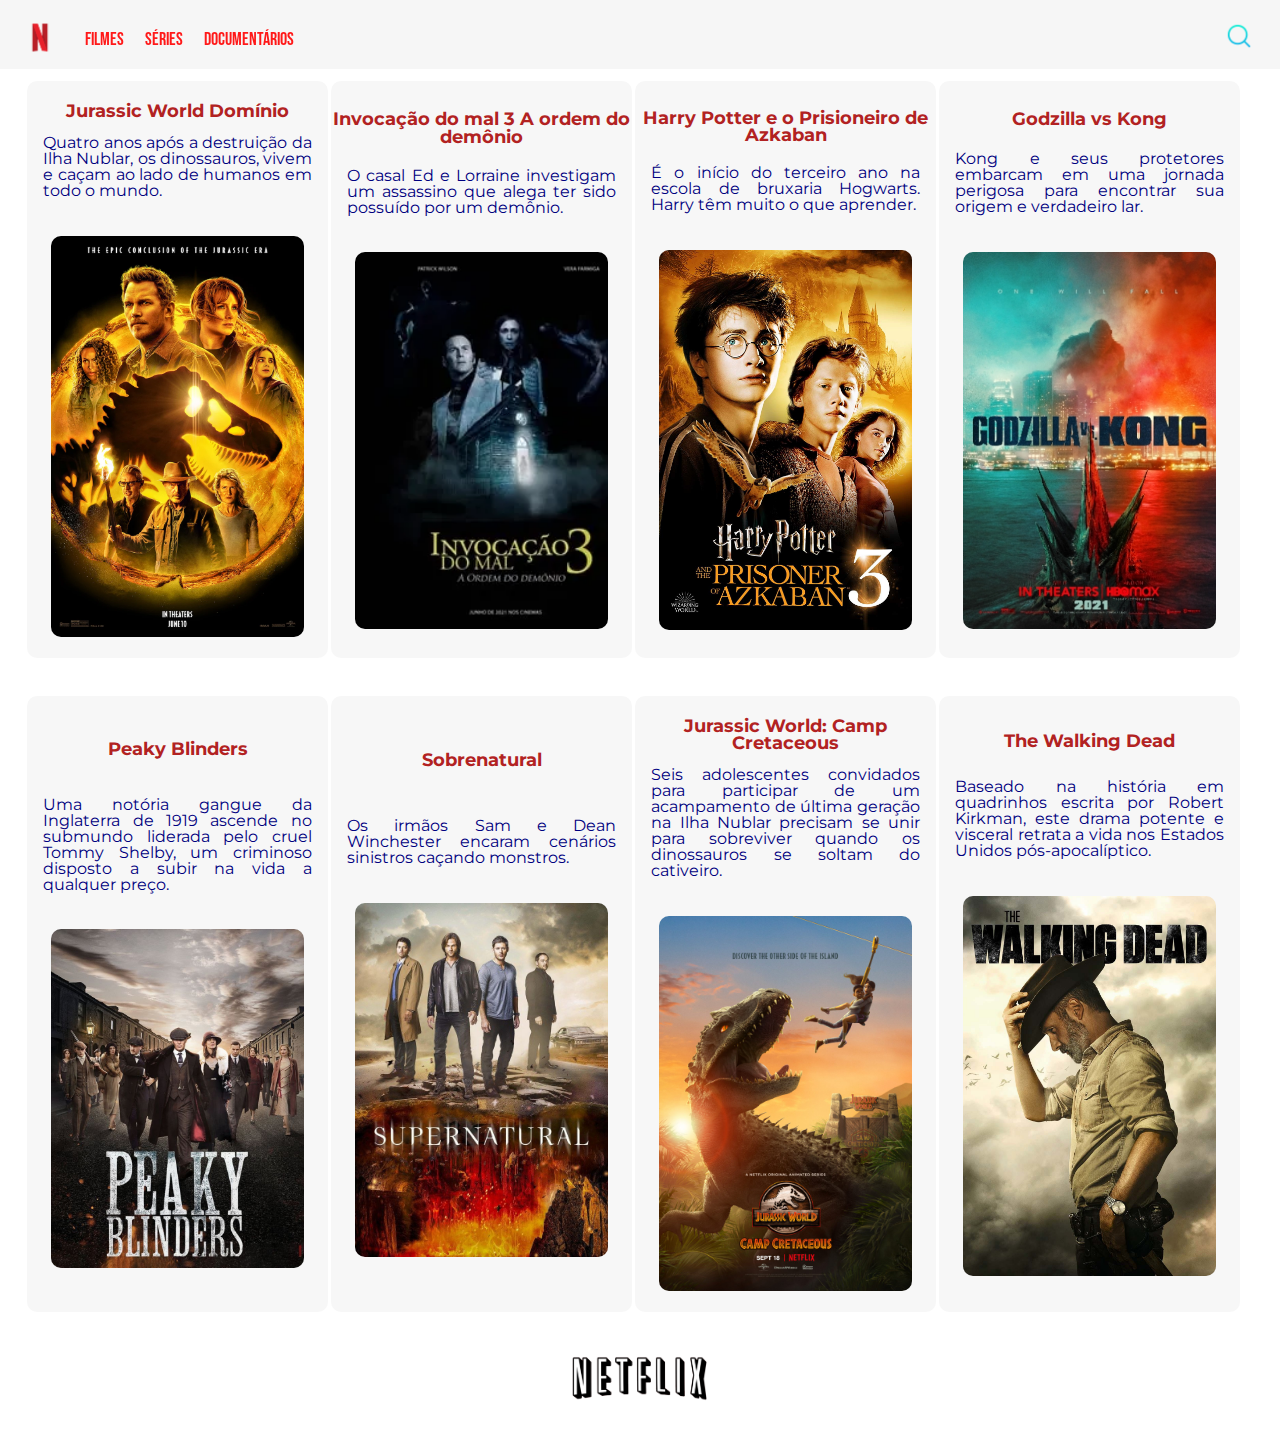
<file: index.html>
<!DOCTYPE html>
<html = lang="pt-br">
<head>
	<meta charset="utf-8">
	<meta name="viewport" content="width=device-width, initial-scale=1">
	<link rel="stylesheet" href="reset.css">
	<link rel="stylesheet" href="style.css">
	<title>Netflix</title>
	<link rel="icon" type="image/x-icon" href="images/favicon.ico">
</head>
<body>
	<header class="cabecalho">
		<section class="caixa">
			<h1><a href="index.html"><img src="images/logo.png" class="logo"></a></h1>
			<nav>
				<ul>
					<li><a href="filmes.html">Filmes</a></li>
					<li><a href="series.html">Séries</a></li>
					<li><a href="documentarios.html">Documentários</a></li>
				</ul>	
			</nav>
			<form class="pesquisa-destaque">
				<input type="text" id="pesquisa" name="pesquisa" class="invisivel" placeholder="&#128269; | Pesquisar">
				<label><img src="images/loupe.png" id="lupa"></label>
			</form>
			<input type="button" id="btn">
			<label for="btn" class="mudar-tema"></label>
		</section>
	</header>
	<main class="conteudo">
		<section class="filmes_destaques">
			<ul class="destaques">
				<li class="itemDestaque">
					<h2 class="titulo_destaque">Jurassic World Domínio</h2>
					<div class="destaques_paragrafo_imagem">
						<p>Quatro anos após a destruição da Ilha Nublar, os dinossauros, vivem e caçam ao lado de humanos em todo o mundo.</p>
						<img src="images/jw.jpg" alt="Cartaz Jurassic World Domínio">
					</div>	
				</li>
				<li class="itemDestaque">
					<h2 class="titulo_destaque">Invocação do mal 3 A ordem do demônio</h2>
					<div class="destaques_paragrafo_imagem">
						<p>O casal Ed e Lorraine investigam um assassino que alega ter sido possuído por um demônio.</p>
						<img src="images/im3.jpg" alt="Cartaz Invocação do mal 3">
					</div>	
				</li>
				<li class="itemDestaque">
					<h2 class="titulo_destaque">Harry Potter e o Prisioneiro de Azkaban</h2>
					<div class="destaques_paragrafo_imagem">
						<p>É o início do terceiro ano na escola de bruxaria Hogwarts. Harry têm muito o que aprender.</p>
						<img src="images/hp3.jpg" alt="Cartaz Harry Potter e o Prisioneiro de Azkaban">
					</div>	
				</li>
				<li class="itemDestaque">
					<h2 class="titulo_destaque">Godzilla vs Kong</h2>
					<div class="destaques_paragrafo_imagem">
						<p>Kong e seus protetores embarcam em uma jornada perigosa para encontrar sua origem e verdadeiro lar.</p>
						<img src="images/gk.jpg" alt="Cartaz Godzilla Vs Kong">
					</div>	
				</li>
			</ul>
		</section>
		<section class="series_destaques">
			<ul class="destaques">
				<li class="itemDestaque">
					<h2 class="titulo_destaque">Peaky Blinders</h2>
					<div class="destaques_paragrafo_imagem">
						<p>Uma notória gangue da Inglaterra de 1919 ascende no submundo liderada pelo cruel Tommy Shelby, um criminoso disposto a subir na vida a qualquer preço.</p>
						<img src="images/pb.jpg" alt="Cartaz Peaky Blinders">
					</div>	
				</li>
				<li class="itemDestaque">
					<h2 class="titulo_destaque">Sobrenatural</h2>
					<div class="destaques_paragrafo_imagem">
						<p>Os irmãos Sam e Dean Winchester encaram cenários sinistros caçando monstros.</p>
						<img src="images/spn.jpg" alt="Cartaz Sobrenatural">
					</div>	
				</li>
				<li class="itemDestaque">
					<h2 class="titulo_destaque">Jurassic World: Camp Cretaceous</h2>
					<div class="destaques_paragrafo_imagem">
						<p>Seis adolescentes convidados para participar de um acampamento de última geração na Ilha Nublar precisam se unir para sobreviver quando os dinossauros se soltam do cativeiro.</p>
						<img src="images/jwcc.jpg" alt="Cartaz Jurassic World Acampamento Jurassico">
					</div>	
				</li>
				<li class="itemDestaque">
					<h2 class="titulo_destaque">The Walking Dead</h2>
					<div class="destaques_paragrafo_imagem">
						<p>Baseado na história em quadrinhos escrita por Robert Kirkman, este drama potente e visceral retrata a vida nos Estados Unidos pós-apocalíptico.</p>
						<img src="images/twd.jpg">
					</div>	
				</li>
			</ul>
		</section>	
	</main>
	<script src="js/botaoPesquisa.js"></script>
	<script src="js/filtra.js"></script>
	<script src="js/darkMode.js"></script>
<footer>
	<img src="images/rodapeLogo.png" class="rodapeIMG">
	<p>&#169;</p>
</footer>	
</body>
</html>
</file>
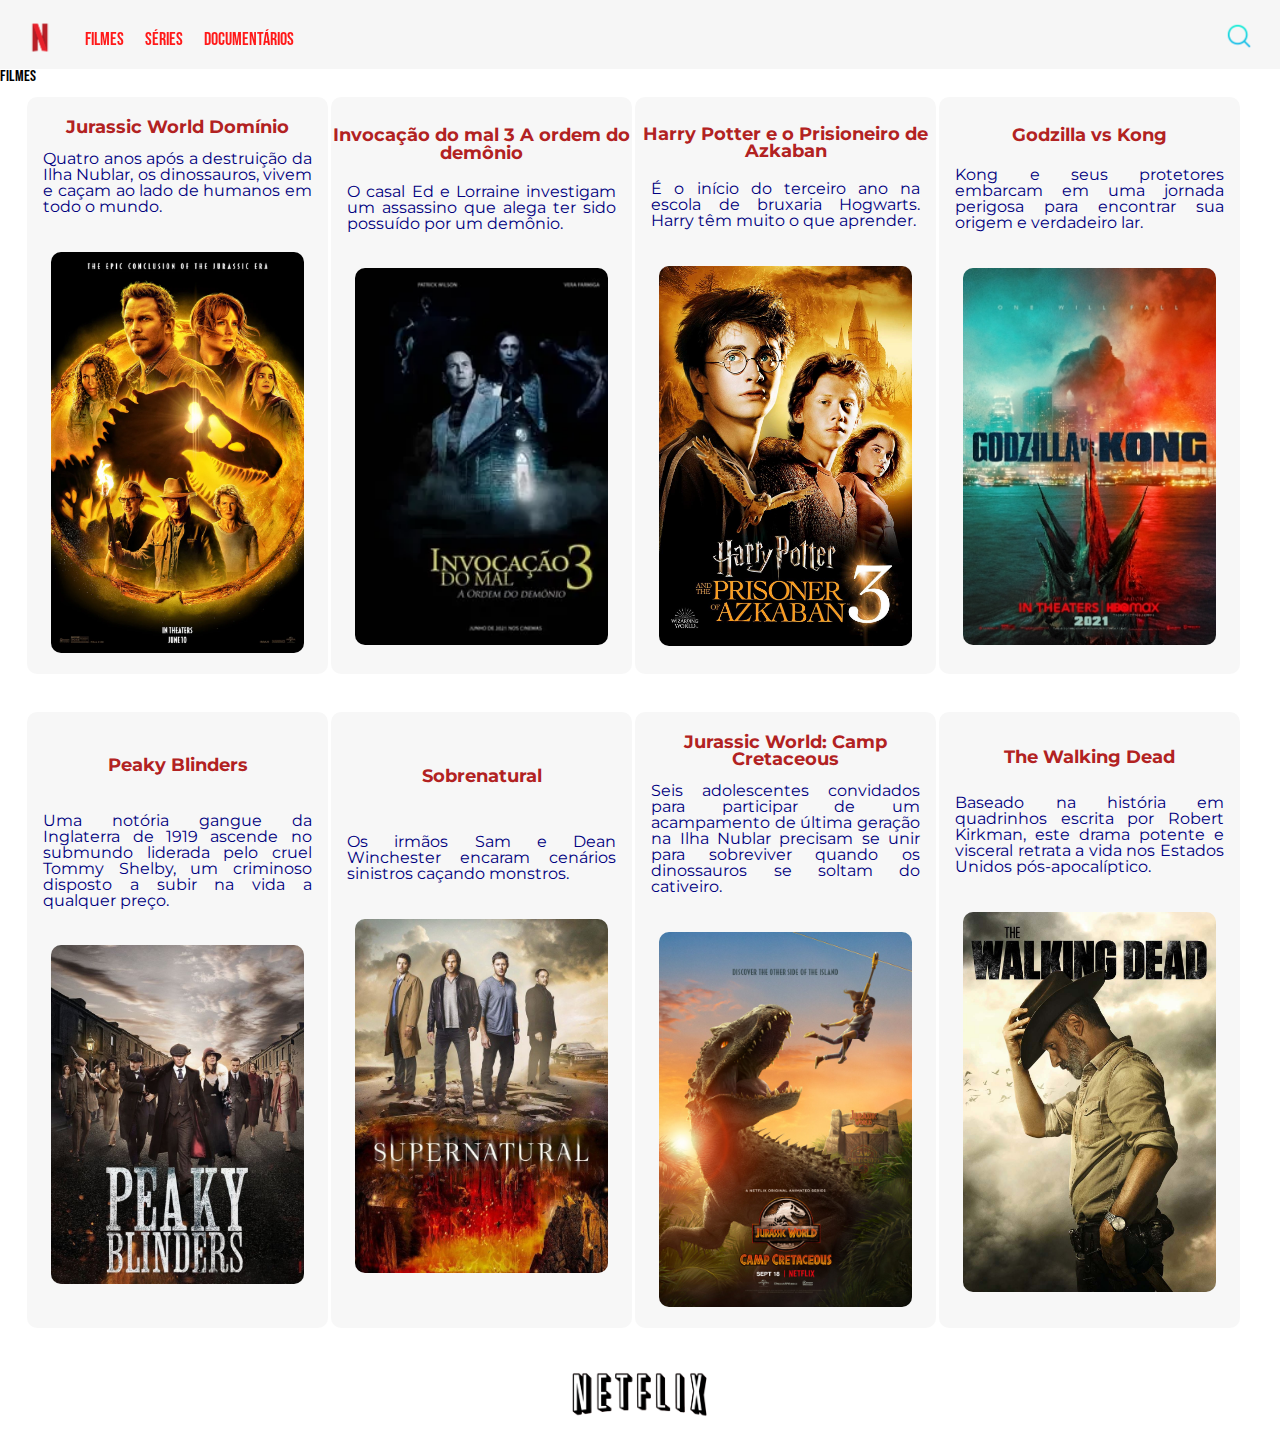
<file: home.html>
<!DOCTYPE html>
<html = lang="pt-br">
<head>
	<meta charset="utf-8">
	<meta name="viewport" content="width=device-width, initial-scale=1">
	<link rel="stylesheet" href="reset.css">
	<link rel="stylesheet" href="style.css">
	<title>Netflix</title>
	<link rel="icon" type="image/x-icon" href="images/favicon.ico">
</head>
<body>
	<header class="cabecalho">
		<section class="caixa">
			<h1><a href="home.html"><img src="images/logo.png" class="logo"></a></h1>
			<nav>
				<ul>
					<li><a href="filmes.html">Filmes</a></li>
					<li><a href="series.html">Séries</a></li>
					<li><a href="documentarios.html">Documentários</a></li>
				</ul>	
			</nav>
			<form class="pesquisa-destaque">
				<input type="text" id="pesquisa" name="pesquisa" class="invisivel" placeholder="&#128269; | Pesquisar">
				<label><img src="images/loupe.png" id="lupa"></label>
			</form>
			<input type="button" id="btn">
			<label for="btn" class="mudar-tema"></label>
		</section>
	</header>
	<main class="conteudo">
		<section class="filmes_destaques">
			<h1>Filmes</h1>
			<ul class="destaques">
				<li class="itemDestaque">
					<h2 class="titulo_destaque">Jurassic World Domínio</h2>
					<div class="destaques_paragrafo_imagem">
						<p>Quatro anos após a destruição da Ilha Nublar, os dinossauros, vivem e caçam ao lado de humanos em todo o mundo.</p>
						<img src="images/jw.jpg" alt="Cartaz Jurassic World Domínio">
					</div>	
				</li>
				<li class="itemDestaque">
					<h2 class="titulo_destaque">Invocação do mal 3 A ordem do demônio</h2>
					<div class="destaques_paragrafo_imagem">
						<p>O casal Ed e Lorraine investigam um assassino que alega ter sido possuído por um demônio.</p>
						<img src="images/im3.jpg" alt="Cartaz Invocação do mal 3">
					</div>	
				</li>
				<li class="itemDestaque">
					<h2 class="titulo_destaque">Harry Potter e o Prisioneiro de Azkaban</h2>
					<div class="destaques_paragrafo_imagem">
						<p>É o início do terceiro ano na escola de bruxaria Hogwarts. Harry têm muito o que aprender.</p>
						<img src="images/hp3.jpg" alt="Cartaz Harry Potter e o Prisioneiro de Azkaban">
					</div>	
				</li>
				<li class="itemDestaque">
					<h2 class="titulo_destaque">Godzilla vs Kong</h2>
					<div class="destaques_paragrafo_imagem">
						<p>Kong e seus protetores embarcam em uma jornada perigosa para encontrar sua origem e verdadeiro lar.</p>
						<img src="images/gk.jpg" alt="Cartaz Godzilla Vs Kong">
					</div>	
				</li>
			</ul>
		</section>
		<section class="series_destaques">
			<ul class="destaques">
				<li class="itemDestaque">
					<h2 class="titulo_destaque">Peaky Blinders</h2>
					<div class="destaques_paragrafo_imagem">
						<p>Uma notória gangue da Inglaterra de 1919 ascende no submundo liderada pelo cruel Tommy Shelby, um criminoso disposto a subir na vida a qualquer preço.</p>
						<img src="images/pb.jpg" alt="Cartaz Peaky Blinders">
					</div>	
				</li>
				<li class="itemDestaque">
					<h2 class="titulo_destaque">Sobrenatural</h2>
					<div class="destaques_paragrafo_imagem">
						<p>Os irmãos Sam e Dean Winchester encaram cenários sinistros caçando monstros.</p>
						<img src="images/spn.jpg" alt="Cartaz Sobrenatural">
					</div>	
				</li>
				<li class="itemDestaque">
					<h2 class="titulo_destaque">Jurassic World: Camp Cretaceous</h2>
					<div class="destaques_paragrafo_imagem">
						<p>Seis adolescentes convidados para participar de um acampamento de última geração na Ilha Nublar precisam se unir para sobreviver quando os dinossauros se soltam do cativeiro.</p>
						<img src="images/jwcc.jpg" alt="Cartaz Jurassic World Acampamento Jurassico">
					</div>	
				</li>
				<li class="itemDestaque">
					<h2 class="titulo_destaque">The Walking Dead</h2>
					<div class="destaques_paragrafo_imagem">
						<p>Baseado na história em quadrinhos escrita por Robert Kirkman, este drama potente e visceral retrata a vida nos Estados Unidos pós-apocalíptico.</p>
						<img src="images/twd.jpg">
					</div>	
				</li>
			</ul>
		</section>	
	</main>
	<script src="js/botaoPesquisa.js"></script>
	<script src="js/filtra.js"></script>
<footer>
	<img src="images/rodapeLogo.png" class="rodapeIMG">
	<p>&#169;</p>
</footer>	
</body>
</html>
</file>
<file: style.css>
@import url('https://fonts.googleapis.com/css2?family=Bebas+Neue&family=Montserrat:wght@100&display=swap');

/*criação de variáveis no css*/
:root{
	--cor-vermelha: red;
	--cabecalho-cor-opacidade: rgba(54,54,54, 0.05);

	--fonte-principal: 'Bebas Neue', cursive;
	--fonte-destaques: 'Montserrat', sans-serif;;
	--dark-background: url(images/bg.png);
	--light-background: linear-gradient(black 1%, white);

	--label-icon:  url("https://caelum-online-public.s3.amazonaws.com/1369-alura-mais-dark-mode/lua.png");
}

.mudar-tema{
	background: var(--label-icon);
	background-size: 1.5em;
	padding: 67px;
	background-repeat: no-repeat;
	position: absolute;
	top: 25%;
	left: 25%;
	cursor: pointer;
}

#btn {
	display: none;
}

.dark-mode{
	--label-icon: url("https://caelum-online-public.s3.amazonaws.com/1369-alura-mais-dark-mode/sol.png");
	--cor-fundo: url("images/bg.png");
}

.light-mode{
	--label-icon:  url("https://caelum-online-public.s3.amazonaws.com/1369-alura-mais-dark-mode/lua.png");
	--cor-fundo: url("");
}

body{
	background-image: var(--cor-fundo);
	background-attachment: fixed;
	background-size: cover;
	font-family: var(--fonte-principal);
	box-sizing: border-box;
	transition: 2s;
}

.cabecalho {
	background-color: var(--cabecalho-cor-opacidade);
	padding: 10px 0 0 10px;
	opacity: 90%;
}

.caixa {
	position: relative;
	width: 88vw;
	margin: 0 0 0 10px;
	display: flex;
	align-items: center;
}

h1 .logo{
	width: 30px;
	padding-left: 5px;
	padding-right: 8px;
	transition: 1s all;
}

.logo:hover{
	width: 35px;
	box-shadow: 0 1px var(--cor-vermelha);
}

nav {
	top: 210px;
	padding: 5px;
}

nav li {
	font-size: 1rem;
	display: inline;
	margin: 0 0 0 15px;
	transition: 1s all;
}

nav li:hover{
	font-style: italic;
	color: darkred;
	border: 1px solid var(--cor-vermelha);
	border-radius: 5px;
	padding: 5px;
	box-shadow: inset 0 0 5px var(--cor-vermelha);
}

nav a {
	color: red;
	font-size: 1.1rem;
	text-decoration: none;
	padding: 0.1rem;
}

.pesquisa-destaque{
	position: absolute;
	top: 11px;
	right: -10%;
	display: flex;
}

#lupa{
	height: 30px;
	margin: 0 5px 0 0;
	transition: 1s all;
}

#lupa:hover{
	height: 35px;
	cursor: pointer;
}


#pesquisa{
	height: 5px;
	border-radius: 10px;
	border-color: #F6F6F6;
	padding: 10px;
	transition: transform 1s;
	margin: 0 10px 60px 0;
	background: transparent;
	color: whitesmoke;
}

.invisivel{
	opacity: 0;
	transition: transform 1s;
	display: none;
}

.destaques {
	width: 95%;
	margin: 0 1%;
	padding: 1% 1%;
	display: flex;	
	font-family: var(--fonte-destaques); 
	overflow: auto;
}

.destaques h2{
	font-weight: bold;
	font-size: 1.1rem;
	color: 	#B22222;
	text-align: center;
	margin-bottom: 5%;
}

.destaques li {
	display: flex;
	flex-direction: column;
	justify-content: space-evenly;
	color: #F0FFFF;
	width: 30%;
	margin: 0 0.15% 1%;
	padding: 1.25rem 0;
	box-sizing: border-box;
	border: 1px solid transparent;
	border-radius: 10px;
	transition: 0.5s all;
	background: rgba(105,105,105, 0.05);
}

.destaques li:hover{
	font-size: 1.05rem;
	border-radius: 35px 10px 25px 10px;
	box-shadow: inset 0 0 5px whitesmoke;
}

.destaques_paragrafo_imagem{
	display: flex;
	flex-direction: column;
	align-items: center;
	gap: 1.2rem;
}

.destaques li p{
	width: 90%;
	text-align: justify;
	margin-bottom: 1.1rem;
	color: #000080;
}

.destaques img{
	width: 85%;
	border-radius: 10px;
}

footer{
	padding: 1rem 0;
	display: flex;
	flex-direction: column;
	align-items: center;
	background: transparent;
	color: white;
	font-size: 0.7rem;
}

.rodapeIMG{
	height: 3.1rem;
}

@media(max-width: 1275px){
	.cabecalho{
		padding: 5% 0 0;
	}

	.caixa{
		margin: 0;
		width: 100%;
		justify-content: center;
		flex-direction: column;
	}

	.pesquisa-destaque{
		position: relative;
		flex-direction: column;
		right: 0;
	}

	.conteudo{
		padding: 3% 5%;
	}

	.destaques{
		flex-direction: column;
		align-items: center;
	}

	.destaques li{
		width: 90%;
		margin: 1% 0;
	}
}
</file>
